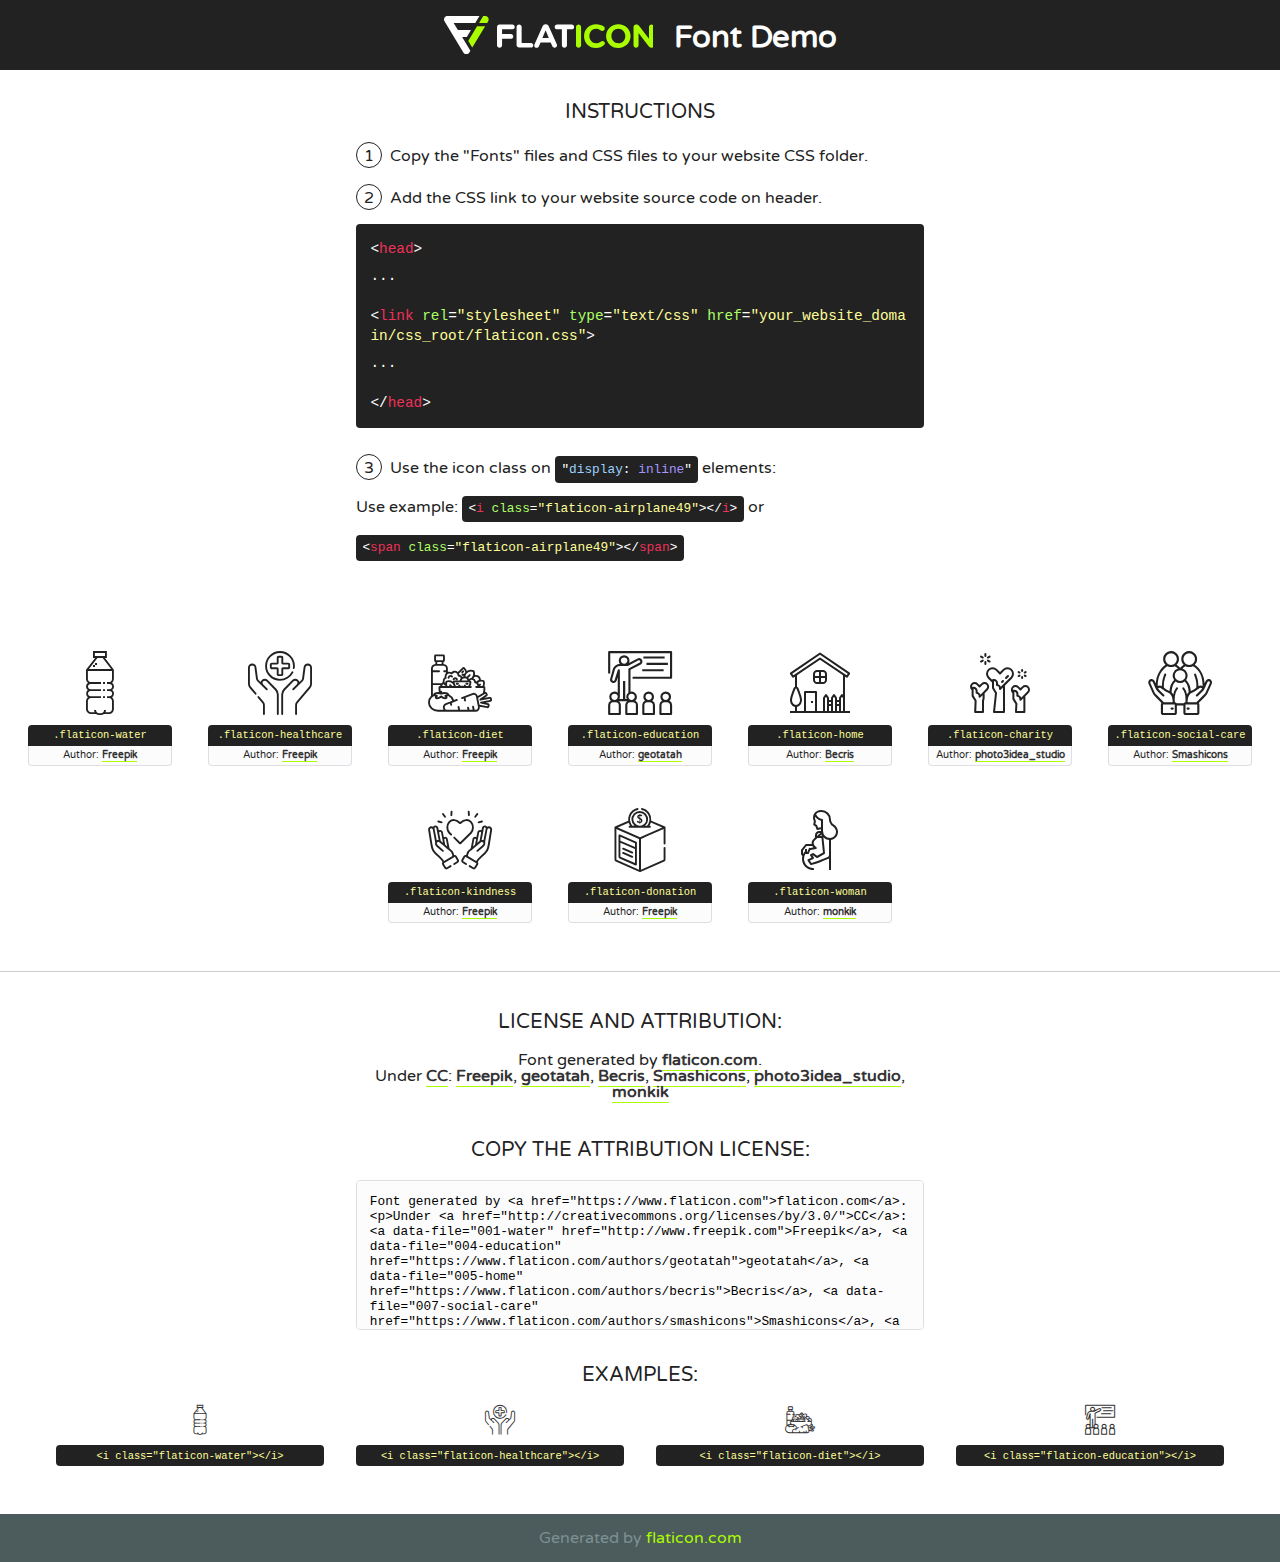
<file: lib/flaticon/font/flaticon.html>
<!DOCTYPE html>
<!--
  Flaticon icon font: Flaticon
  Creation date: 30/09/2020 10:47
-->
<html>
<!DOCTYPE html>
<html>

<head>
    <title>Flaticon WebFont</title>
    <link href="http://fonts.googleapis.com/css?family=Varela+Round" rel="stylesheet" type="text/css" />
    <link rel="stylesheet" type="text/css" href="flaticon.css">
    <meta charset="UTF-8">
    <style>
    html, body, div, span, applet, object, iframe,
    h1, h2, h3, h4, h5, h6, p, blockquote, pre,
    a, abbr, acronym, address, big, cite, code,
    del, dfn, em, img, ins, kbd, q, s, samp,
    small, strike, strong, sub, sup, tt, var,
    b, u, i, center,
    dl, dt, dd, ol, ul, li,
    fieldset, form, label, legend,
    table, caption, tbody, tfoot, thead, tr, th, td,
    article, aside, canvas, details, embed, 
    figure, figcaption, footer, header, hgroup, 
    menu, nav, output, ruby, section, summary,
    time, mark, audio, video {
        margin: 0;
        padding: 0;
        border: 0;
        font-size: 100%;
        font: inherit;
        vertical-align: baseline;
    }
    /* HTML5 display-role reset for older browsers */
    article, aside, details, figcaption, figure, 
    footer, header, hgroup, menu, nav, section {
        display: block;
    }
    body {
        line-height: 1;
    }
    ol, ul {
        list-style: none;
    }
    blockquote, q {
        quotes: none;
    }
    blockquote:before, blockquote:after,
    q:before, q:after {
        content: '';
        content: none;
    }
    table {
        border-collapse: collapse;
        border-spacing: 0;
    }
    body {
        font-family: 'Varela Round', Helvetica, Arial, sans-serif;
        font-size: 16px;
        color: #222;
    }
    a {
        color: #333;
        border-bottom: 1px solid #a9fd00;
        font-weight: bold;
        text-decoration: none;
    }
    * {
        -moz-box-sizing: border-box;
        -webkit-box-sizing: border-box;
        box-sizing: border-box;
        margin: 0;
        padding: 0;
    }
    [class^="flaticon-"]:before, [class*=" flaticon-"]:before, [class^="flaticon-"]:after, [class*=" flaticon-"]:after {
        font-family: Flaticon;
        font-size: 30px;
        font-style: normal;
        margin-left: 20px;
        color: #333;
    }
    .wrapper {
        max-width: 600px;
        margin: auto;
        padding: 0 1em;
    }
    .title {
        font-size: 1.25em;
        text-align: center;
        margin-bottom: 1em;
        text-transform: uppercase;
    }
    header {
        text-align: center;
        background-color: #222;
        color: #fff;
        padding: 1em;
    }
    header .logo {
        width: 210px;
        height: 38px;
        display: inline-block;
        vertical-align: middle;
        margin-right: 1em;
        border: none;
    }
    header strong {
        font-size: 1.95em;
        font-weight: bold;
        vertical-align: middle;
        margin-top: 5px;
        display: inline-block;
    }
    .demo {
        margin: 2em auto;
        line-height: 1.25em;
    }
    .demo ul li {
        margin-bottom: 1em;
    }
    .demo ul li .num {
        color: #222;
        border-radius: 20px;
        display: inline-block;
        width: 26px;
        padding: 3px;
        height: 26px;
        text-align: center;
        margin-right: 0.5em;
        border: 1px solid #222;
    }
    .demo ul li code {
        background-color: #222;
        border-radius: 4px;
        padding: 0.25em 0.5em;
        display: inline-block;
        color: #fff;
        font-family: Consolas,Monaco,Lucida Console,Liberation Mono,DejaVu Sans Mono,Bitstream Vera Sans Mono,Courier New, monospace;
        font-weight: lighter;
        margin-top: 1em;
        font-size: 0.8em;
        word-break: break-all;
    }
    .demo ul li code.big {
        padding: 1em;
        font-size: 0.9em;
    }
    .demo ul li code .red {
        color: #EF3159;
    }
    .demo ul li code .green {
        color: #ACFF65;
    }
    .demo ul li code .yellow {
        color: #FFFF99;
    }
    .demo ul li code .blue {
        color: #99D3FF;
    }
    .demo ul li code .purple {
        color: #A295FF;
    }
    .demo ul li code .dots {
        margin-top: 0.5em;
        display: block;
    }
    #glyphs {
        border-bottom: 1px solid #ccc;
        padding: 2em 0;
        text-align: center;
    }
    .glyph {
        display: inline-block;
        width: 9em;
        margin: 1em;
        text-align: center;
        vertical-align: top;
        background: #FFF;
    }
    .glyph .glyph-icon {
        padding: 10px;
        display: block;
        font-family:"Flaticon";
        font-size: 64px;
        line-height: 1;
    }
    .glyph .glyph-icon:before {
        font-size: 64px;
        color: #222;
        margin-left: 0;
    }
    .class-name {
        font-size: 0.65em;
        background-color: #222;
        color: #fff;
        border-radius: 4px 4px 0 0;
        padding: 0.5em;
        color: #FFFF99;
        font-family: Consolas,Monaco,Lucida Console,Liberation Mono,DejaVu Sans Mono,Bitstream Vera Sans Mono,Courier New, monospace;
    }
    .author-name {
        font-size: 0.6em;
        background-color: #fcfcfd;
        border: 1px solid #DEDEE4;
        border-top: 0;
        border-radius: 0 0 4px 4px;
        padding: 0.5em;
    }
    .class-name:last-child {
        font-size: 10px;
        color:#888;
    }
    .class-name:last-child a {
        font-size: 10px;
        color:#555;
    }
    .class-name:last-child a:hover {
        color:#a9fd00;
    }
    .glyph > input {
        display: block;
        width: 100px;
        margin: 5px auto;
        text-align: center;
        font-size: 12px;
        cursor: text;
    }
    .glyph > input.icon-input {
        font-family:"Flaticon";
        font-size: 16px;
        margin-bottom: 10px;
    }
    .attribution .title {
        margin-top: 2em;
    }
    .attribution textarea {
        background-color: #fcfcfd;
        padding: 1em;
        border: none;
        box-shadow: none;
        border: 1px solid #DEDEE4;
        border-radius: 4px;
        resize: none;
        width: 100%;
        height: 150px;
        font-size: 0.8em;
        font-family: Consolas,Monaco,Lucida Console,Liberation Mono,DejaVu Sans Mono,Bitstream Vera Sans Mono,Courier New, monospace;
        -webkit-appearance: none;
    }
    .iconsuse {
        margin: 2em auto;
        text-align: center;
        max-width: 1200px;
    }
    .iconsuse:after {
        content: '';
        display: table;
        clear: both;
    }
    .iconsuse .image {
        float: left;
        width: 25%;
        padding: 0 1em;
    }
    .iconsuse .image p {
        margin-bottom: 1em;
    }
    .iconsuse .image span {
        display: block;
        font-size: 0.65em;
        background-color: #222;
        color: #fff;
        border-radius: 4px;
        padding: 0.5em;
        color: #FFFF99;
        margin-top: 1em;
        font-family: Consolas,Monaco,Lucida Console,Liberation Mono,DejaVu Sans Mono,Bitstream Vera Sans Mono,Courier New, monospace;
    }
    #footer {
        text-align: center;
        background-color: #4C5B5C;
        color: #7c9192;
        padding: 1em;
    }
    #footer a {
        border: none;
        color: #a9fd00;
        font-weight: normal;
    }
    @media (max-width: 960px) {
        .iconsuse .image {
            width: 50%;
        }
    }
    @media (max-width: 560px) {
        .iconsuse .image {
            width: 100%;
        }
    }
    </style>
</head>

<body class="characters-off">

    <header>
        <a href="https://www.flaticon.com" target="_blank" class="logo">
            <svg version="1.1" xmlns="http://www.w3.org/2000/svg" xmlns:xlink="http://www.w3.org/1999/xlink" xmlns:a="http://ns.adobe.com/AdobeSVGViewerExtensions/3.0/" viewBox="0 0 560.875 102.036" enable-background="new 0 0 560.875 102.036" xml:space="preserve">
                <defs>
                </defs>
                <g>
                    <g class="letters">
                        <path fill="#ffffff" d="M141.596,29.675c0-3.777,2.985-6.767,6.764-6.767h34.438c3.426,0,6.15,2.728,6.15,6.15
                        c0,3.43-2.724,6.149-6.15,6.149h-27.674v13.091h23.719c3.429,0,6.151,2.724,6.151,6.15c0,3.43-2.723,6.149-6.151,6.149h-23.719
                        v17.574c0,3.773-2.986,6.761-6.764,6.761c-3.779,0-6.764-2.989-6.764-6.761V29.675z"></path>
                        <path fill="#ffffff" d="M193.844,29.149c0-3.781,2.985-6.767,6.764-6.767c3.776,0,6.763,2.985,6.763,6.767v42.957h25.039
                        c3.426,0,6.149,2.726,6.149,6.153c0,3.425-2.723,6.15-6.149,6.15h-31.802c-3.779,0-6.764-2.986-6.764-6.768V29.149z"></path>
                        <path fill="#ffffff" d="M241.891,75.71l21.438-48.407c1.492-3.341,4.215-5.357,7.906-5.357h0.792
                        c3.686,0,6.323,2.017,7.815,5.357l21.439,48.407c0.436,0.967,0.701,1.845,0.701,2.723c0,3.602-2.809,6.501-6.414,6.501
                        c-3.161,0-5.269-1.845-6.499-4.655l-4.132-9.661h-27.059l-4.301,10.102c-1.144,2.631-3.426,4.214-6.237,4.214
                        c-3.517,0-6.24-2.81-6.24-6.325C241.1,77.64,241.451,76.677,241.891,75.71z M279.932,58.666l-8.521-20.297l-8.526,20.297H279.932
                        z"></path>
                        <path fill="#ffffff" d="M314.864,35.387H301.86c-3.429,0-6.239-2.813-6.239-6.238c0-3.429,2.811-6.24,6.239-6.24h39.533
                        c3.426,0,6.237,2.811,6.237,6.24c0,3.425-2.811,6.238-6.237,6.238h-13.001v42.785c0,3.773-2.99,6.761-6.764,6.761
                        c-3.779,0-6.764-2.989-6.764-6.761V35.387z"></path>
                        <path fill="#A9FD00" d="M352.615,29.149c0-3.781,2.985-6.767,6.767-6.767c3.774,0,6.761,2.985,6.761,6.767v49.024
                        c0,3.773-2.987,6.761-6.761,6.761c-3.781,0-6.767-2.989-6.767-6.761V29.149z"></path>
                        <path fill="#A9FD00" d="M374.132,53.836v-0.179c0-17.481,13.178-31.801,32.065-31.801c9.22,0,15.459,2.458,20.557,6.238
                        c1.402,1.054,2.637,2.985,2.637,5.357c0,3.692-2.985,6.59-6.681,6.59c-1.845,0-3.071-0.702-4.044-1.319
                        c-3.776-2.813-7.729-4.393-12.562-4.393c-10.364,0-17.831,8.611-17.831,19.154v0.173c0,10.542,7.291,19.329,17.831,19.329
                        c5.715,0,9.492-1.756,13.359-4.834c1.049-0.874,2.458-1.491,4.039-1.491c3.429,0,6.325,2.813,6.325,6.236
                        c0,2.106-1.056,3.78-2.282,4.834c-5.539,4.834-12.036,7.733-21.878,7.733C387.572,85.464,374.132,71.493,374.132,53.836z"></path>
                        <path fill="#A9FD00" d="M433.009,53.836v-0.179c0-17.481,13.79-31.801,32.766-31.801c18.981,0,32.592,14.143,32.592,31.628v0.173
                        c0,17.483-13.785,31.807-32.769,31.807C446.625,85.464,433.009,71.32,433.009,53.836z M484.224,53.836v-0.179
                        c0-10.539-7.725-19.326-18.626-19.326c-10.893,0-18.449,8.611-18.449,19.154v0.173c0,10.542,7.73,19.329,18.626,19.329
                        C476.676,72.986,484.224,64.378,484.224,53.836z"></path>
                        <path fill="#A9FD00" d="M506.233,29.321c0-3.774,2.99-6.763,6.767-6.763h1.401c3.252,0,5.183,1.583,7.029,3.953l26.093,34.265
                        V29.059c0-3.692,2.99-6.677,6.681-6.677c3.683,0,6.671,2.985,6.671,6.677v48.934c0,3.78-2.987,6.765-6.764,6.765h-0.436
                        c-3.257,0-5.188-1.581-7.034-3.953l-27.056-35.492v32.944c0,3.687-2.985,6.676-6.678,6.676c-3.683,0-6.673-2.989-6.673-6.676
                        V29.321z"></path>
                    </g>
                    <g class="insignia">
                        <path fill="#ffffff" d="M48.372,56.137h12.517l11.156-18.537H37.186L25.688,18.539h57.825L94.668,0H9.271
                        C5.925,0,2.842,1.801,1.198,4.716c-1.644,2.907-1.593,6.482,0.134,9.343l50.38,83.501c1.678,2.781,4.689,4.476,7.938,4.476
                        c3.246,0,6.257-1.695,7.935-4.476l2.898-4.804L48.372,56.137z"></path>
                        <g class="i">
                            <path fill="#A9FD00" d="M93.575,18.539h0.031v0.004l21.652,0.004l2.705-4.488c1.727-2.861,1.778-6.436,0.133-9.343
                            C116.454,1.801,113.371,0,110.026,0h-5.294L93.575,18.539z"></path>
                            <polygon fill="#A9FD00" points="88.291,27.356 64.725,66.486 75.519,84.404 109.942,27.356"></polygon>
                        </g>
                    </g>
                </g>
            </svg>
        </a>
        <strong>Font Demo</strong>
    </header>


    <section class="demo wrapper">

        <p class="title">Instructions</p>

        <ul>
            <li>
                <span class="num">1</span>Copy the "Fonts" files and CSS files to your website CSS folder.
            </li>
            <li>
                <span class="num">2</span>Add the CSS link to your website source code on header.
                <code class="big">
                    &lt;<span class="red">head</span>&gt;
                    <br/><span class="dots">...</span>
                    <br/>&lt;<span class="red">link</span> <span class="green">rel</span>=<span class="yellow">"stylesheet"</span> <span class="green">type</span>=<span class="yellow">"text/css"</span> <span class="green">href</span>=<span class="yellow">"your_website_domain/css_root/flaticon.css"</span>&gt;
                    <br/><span class="dots">...</span>
                    <br/>&lt;/<span class="red">head</span>&gt;
                </code>
            </li>

            <li>
                <p>
                    <span class="num">3</span>Use the icon class on <code>"<span class="blue">display</span>:<span class="purple"> inline</span>"</code> elements:
                    <br />
                    Use example: <code>&lt;<span class="red">i</span> <span class="green">class</span>=<span class="yellow">&quot;flaticon-airplane49&quot;</span>&gt;&lt;/<span class="red">i</span>&gt;</code> or <code>&lt;<span class="red">span</span> <span class="green">class</span>=<span class="yellow">&quot;flaticon-airplane49&quot;</span>&gt;&lt;/<span class="red">span</span>&gt;</code>
            </li>
        </ul>

    </section>




   <section id="glyphs">          
    
      
        <div class="glyph"><div class="glyph-icon flaticon-water"></div>
            <div class="class-name">.flaticon-water</div>
            <div class="author-name">Author: <a data-file="001-water" href="http://www.freepik.com">Freepik</a> </div> 
        </div>        
        
        <div class="glyph"><div class="glyph-icon flaticon-healthcare"></div>
            <div class="class-name">.flaticon-healthcare</div>
            <div class="author-name">Author: <a data-file="002-healthcare" href="http://www.freepik.com">Freepik</a> </div> 
        </div>        
        
        <div class="glyph"><div class="glyph-icon flaticon-diet"></div>
            <div class="class-name">.flaticon-diet</div>
            <div class="author-name">Author: <a data-file="003-diet" href="http://www.freepik.com">Freepik</a> </div> 
        </div>        
        
        <div class="glyph"><div class="glyph-icon flaticon-education"></div>
            <div class="class-name">.flaticon-education</div>
            <div class="author-name">Author: <a data-file="004-education" href="https://www.flaticon.com/authors/geotatah">geotatah</a> </div> 
        </div>        
        
        <div class="glyph"><div class="glyph-icon flaticon-home"></div>
            <div class="class-name">.flaticon-home</div>
            <div class="author-name">Author: <a data-file="005-home" href="https://www.flaticon.com/authors/becris">Becris</a> </div> 
        </div>        
        
        <div class="glyph"><div class="glyph-icon flaticon-charity"></div>
            <div class="class-name">.flaticon-charity</div>
            <div class="author-name">Author: <a data-file="006-charity" href="https://www.flaticon.com/authors/photo3idea-studio">photo3idea_studio</a> </div> 
        </div>        
        
        <div class="glyph"><div class="glyph-icon flaticon-social-care"></div>
            <div class="class-name">.flaticon-social-care</div>
            <div class="author-name">Author: <a data-file="007-social-care" href="https://www.flaticon.com/authors/smashicons">Smashicons</a> </div> 
        </div>        
        
        <div class="glyph"><div class="glyph-icon flaticon-kindness"></div>
            <div class="class-name">.flaticon-kindness</div>
            <div class="author-name">Author: <a data-file="008-kindness" href="http://www.freepik.com">Freepik</a> </div> 
        </div>        
        
        <div class="glyph"><div class="glyph-icon flaticon-donation"></div>
            <div class="class-name">.flaticon-donation</div>
            <div class="author-name">Author: <a data-file="009-donation" href="http://www.freepik.com">Freepik</a> </div> 
        </div>        
        
        <div class="glyph"><div class="glyph-icon flaticon-woman"></div>
            <div class="class-name">.flaticon-woman</div>
            <div class="author-name">Author: <a data-file="010-woman" href="https://www.flaticon.com/authors/monkik">monkik</a> </div> 
        </div>        
        

    </section>



    <section class="attribution wrapper"   style="text-align:center;">

      <div class="title">License and attribution:</div><div class="attrDiv">Font generated by <a href="https://www.flaticon.com">flaticon.com</a>. <div><p>Under <a href="http://creativecommons.org/licenses/by/3.0/">CC</a>: <a data-file="001-water" href="http://www.freepik.com">Freepik</a>, <a data-file="004-education" href="https://www.flaticon.com/authors/geotatah">geotatah</a>, <a data-file="005-home" href="https://www.flaticon.com/authors/becris">Becris</a>, <a data-file="007-social-care" href="https://www.flaticon.com/authors/smashicons">Smashicons</a>, <a data-file="006-charity" href="https://www.flaticon.com/authors/photo3idea-studio">photo3idea_studio</a>, <a data-file="010-woman" href="https://www.flaticon.com/authors/monkik">monkik</a></p>  </div>
      </div>
      <div class="title">Copy the Attribution License:</div>

    <textarea onclick="this.focus();this.select();">Font generated by &lt;a href=&quot;https://www.flaticon.com&quot;&gt;flaticon.com&lt;/a&gt;. <p>Under <a href="http://creativecommons.org/licenses/by/3.0/">CC</a>: <a data-file="001-water" href="http://www.freepik.com">Freepik</a>, <a data-file="004-education" href="https://www.flaticon.com/authors/geotatah">geotatah</a>, <a data-file="005-home" href="https://www.flaticon.com/authors/becris">Becris</a>, <a data-file="007-social-care" href="https://www.flaticon.com/authors/smashicons">Smashicons</a>, <a data-file="006-charity" href="https://www.flaticon.com/authors/photo3idea-studio">photo3idea_studio</a>, <a data-file="010-woman" href="https://www.flaticon.com/authors/monkik">monkik</a></p>  
     </textarea>

    </section>

    <section class="iconsuse">

          <div class="title">Examples:</div>            
             
            <div class="image">
                <p>
                    <i class="glyph-icon flaticon-water"></i> 
                    <span>&lt;i class=&quot;flaticon-water&quot;&gt;&lt;/i&gt;</span>
                </p>
            </div>
            
            <div class="image">
                <p>
                    <i class="glyph-icon flaticon-healthcare"></i> 
                    <span>&lt;i class=&quot;flaticon-healthcare&quot;&gt;&lt;/i&gt;</span>
                </p>
            </div>
            
            <div class="image">
                <p>
                    <i class="glyph-icon flaticon-diet"></i> 
                    <span>&lt;i class=&quot;flaticon-diet&quot;&gt;&lt;/i&gt;</span>
                </p>
            </div>
            
            <div class="image">
                <p>
                    <i class="glyph-icon flaticon-education"></i> 
                    <span>&lt;i class=&quot;flaticon-education&quot;&gt;&lt;/i&gt;</span>
                </p>
            </div>
                       
        </div>
                            
    </section>

<div id="footer">
    <div>Generated by <a href="https://www.flaticon.com">flaticon.com</a>
    </div>
</div>



</body>
</html>
</file>
<file: lib/flaticon/font/flaticon.css>
/*
  	Flaticon icon font: Flaticon
  	Creation date: 30/09/2020 10:47
  	*/

@font-face {
  font-family: "Flaticon";
  src: url("./Flaticon.eot");
  src: url("./Flaticon.eot?#iefix") format("embedded-opentype"),
       url("./Flaticon.woff2") format("woff2"),
       url("./Flaticon.woff") format("woff"),
       url("./Flaticon.ttf") format("truetype"),
       url("./Flaticon.svg#Flaticon") format("svg");
  font-weight: normal;
  font-style: normal;
}

@media screen and (-webkit-min-device-pixel-ratio:0) {
  @font-face {
    font-family: "Flaticon";
    src: url("./Flaticon.svg#Flaticon") format("svg");
  }
}

[class^="flaticon-"]:before, [class*=" flaticon-"]:before,
[class^="flaticon-"]:after, [class*=" flaticon-"]:after {   
  font-family: Flaticon;
        font-size: 20px;
font-style: normal;
margin-left: 20px;
}

.flaticon-water:before { content: "\f100"; }
.flaticon-healthcare:before { content: "\f101"; }
.flaticon-diet:before { content: "\f102"; }
.flaticon-education:before { content: "\f103"; }
.flaticon-home:before { content: "\f104"; }
.flaticon-charity:before { content: "\f105"; }
.flaticon-social-care:before { content: "\f106"; }
.flaticon-kindness:before { content: "\f107"; }
.flaticon-donation:before { content: "\f108"; }
.flaticon-woman:before { content: "\f109"; }
</file>
